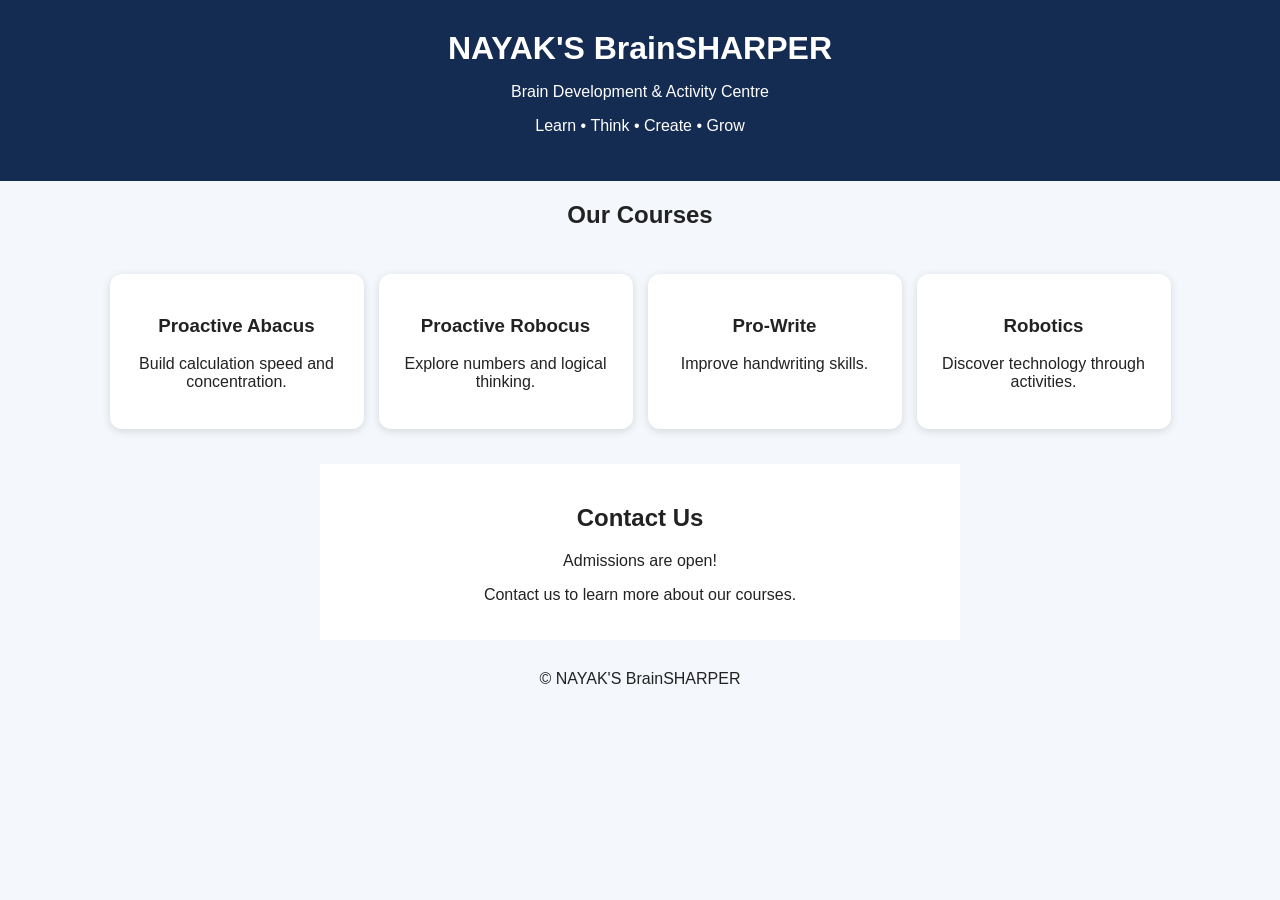
<file: index.html>
<!DOCTYPE html>

<html lang="en">

<head>

  <meta charset="UTF-8">

  <meta name="viewport" content="width=device-width, initial-scale=1.0">

  <title>NAYAK'S BrainSHARPER</title>

  <style>

    body {

      font-family: Arial, sans-serif;

      margin: 0;

      background: #f4f7fb;

      color: #222;

      text-align: center;

    }

    header {

      background: #142b52;

      color: white;

      padding: 30px 15px;

    }

    h1 { margin: 0 0 10px; }

    .courses {

      display: flex;

      flex-wrap: wrap;

      justify-content: center;

      gap: 15px;

      padding: 25px;

    }

    .course {

      background: white;

      padding: 22px;

      border-radius: 12px;

      width: 210px;

      box-shadow: 0 2px 8px #0002;

    }

    .contact {

      background: white;

      margin: 10px auto 30px;

      padding: 20px;

      max-width: 600px;

    }

  </style>

</head>

<body>

  <header>

    <h1>NAYAK'S BrainSHARPER</h1>

    <p>Brain Development &amp; Activity Centre</p>

    <p>Learn • Think • Create • Grow</p>

  </header>

  <h2>Our Courses</h2>

  <div class="courses">

    <div class="course"><h3>Proactive Abacus</h3><p>Build calculation speed and concentration.</p></div>

    <div class="course"><h3>Proactive Robocus</h3><p>Explore numbers and logical thinking.</p></div>

    <div class="course"><h3>Pro-Write</h3><p>Improve handwriting skills.</p></div>

    <div class="course"><h3>Robotics</h3><p>Discover technology through activities.</p></div>

  </div>

  <div class="contact">

    <h2>Contact Us</h2>

    <p>Admissions are open!</p>

    <p>Contact us to learn more about our courses.</p>

  </div>

  <footer>

    <p>© NAYAK'S BrainSHARPER</p>

  </footer>

</body>

</html>
</file>
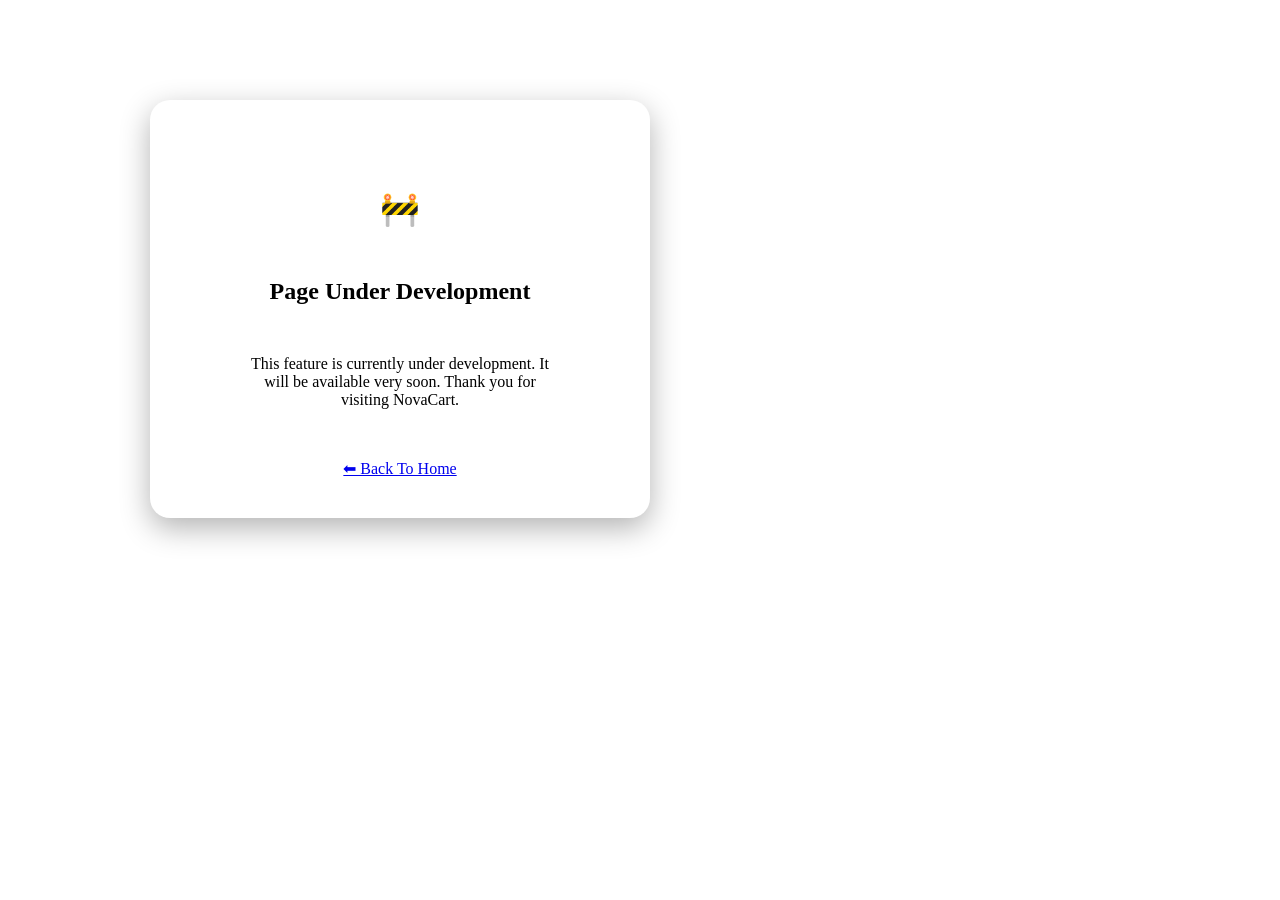
<file: nova.html>
<!DOCTYPE html>
<html lang="en">
<head>
<meta charset="UTF-8">
<meta name="viewport" content="width=device-width, initial-scale=1.0">
<title>NovaCart | Coming Soon</title>

<style>
*{
    margin: 50px;
    align-items: center ;
    box-sizing: border-box;
}
body{
    align-self: center;
    width: 200px;
    height: 3px;
}
.container{
    width:500px;
    background:#fff;
    padding:40px;
    border-radius:20px;
    text-align:center;
    box-shadow:0 10px 30px rgba(0,0,0,.3);
}


</style>

</head>
<body>

<div class="container">

    <h1>🚧</h1>

    <h2>Page Under Development</h2>

    <p>
        This feature is currently under development.
        It will be available very soon.
        Thank you for visiting NovaCart.
    </p>

    <a href="index.html" class="btn">
        ⬅ Back To Home
    </a>

</div>

</body>
</html>
</file>
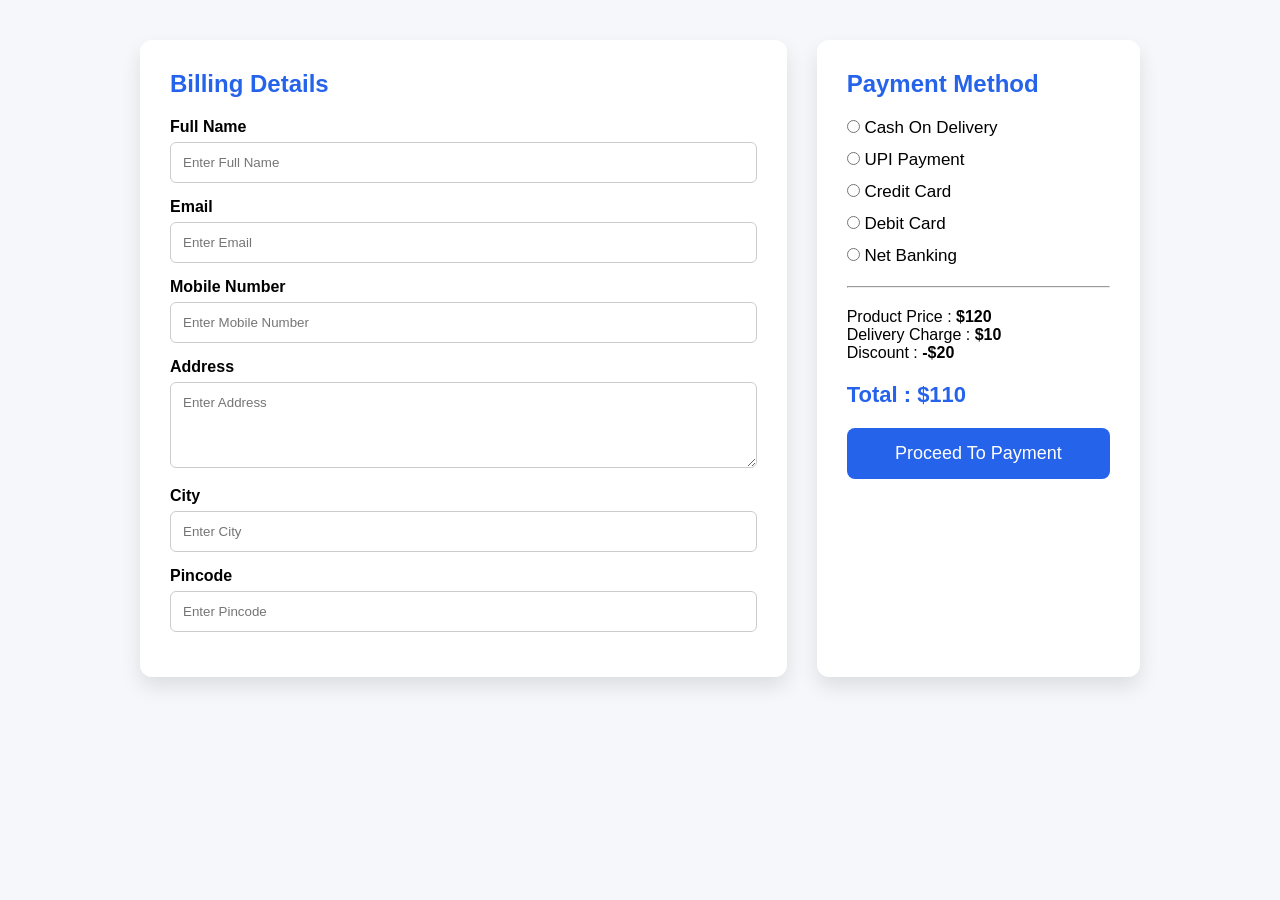
<file: pay.html>
<!DOCTYPE html>
<html lang="en">
<head>
<meta charset="UTF-8">
<meta name="viewport" content="width=device-width, initial-scale=1.0">
<title>Billing & Payment</title>

<style>

*{
margin:0;
padding:0;
box-sizing:border-box;
font-family:Arial,sans-serif;
}

body{
background:#f5f7fb;
padding:40px;
}

.container{
max-width:1000px;
margin:auto;
display:grid;
grid-template-columns:2fr 1fr;
gap:30px;
}

.billing,
.payment{
background:#fff;
padding:30px;
border-radius:12px;
box-shadow:0 10px 20px rgba(0,0,0,.1);
}

h2{
color:#2563eb;
margin-bottom:20px;
}

.input-box{
margin-bottom:15px;
}

.input-box label{
display:block;
margin-bottom:6px;
font-weight:bold;
}

.input-box input,
.input-box textarea,
.input-box select{
width:100%;
padding:12px;
border:1px solid #ccc;
border-radius:6px;
}

.payment label{
display:block;
margin:12px 0;
font-size:17px;
}

.total{
margin-top:20px;
font-size:22px;
font-weight:bold;
color:#2563eb;
}

button{
width:100%;
margin-top:20px;
padding:15px;
background:#2563eb;
color:white;
border:none;
border-radius:8px;
font-size:18px;
cursor:pointer;
}

button:hover{
background:#f59e0b;
}

@media(max-width:768px){

.container{
grid-template-columns:1fr;
}

}

</style>

</head>

<body>

<div class="container">

<div class="billing">

<h2>Billing Details</h2>

<div class="input-box">
<label>Full Name</label>
<input type="text" placeholder="Enter Full Name">
</div>

<div class="input-box">
<label>Email</label>
<input type="email" placeholder="Enter Email">
</div>

<div class="input-box">
<label>Mobile Number</label>
<input type="text" placeholder="Enter Mobile Number">
</div>

<div class="input-box">
<label>Address</label>
<textarea rows="4" placeholder="Enter Address"></textarea>
</div>

<div class="input-box">
<label>City</label>
<input type="text" placeholder="Enter City">
</div>

<div class="input-box">
<label>Pincode</label>
<input type="text" placeholder="Enter Pincode">
</div>

</div>

<div class="payment">

<h2>Payment Method</h2>

<label>
<input type="radio" name="pay">
 Cash On Delivery
</label>

<label>
<input type="radio" name="pay">
 UPI Payment
</label>

<label>
<input type="radio" name="pay">
 Credit Card
</label>

<label>
<input type="radio" name="pay">
 Debit Card
</label>

<label>
<input type="radio" name="pay">
 Net Banking
</label>

<hr style="margin:20px 0;">

<p>Product Price : <b>$120</b></p>
<p>Delivery Charge : <b>$10</b></p>
<p>Discount : <b>-$20</b></p>

<div class="total">
Total : $110
</div>

<button onclick="window.location.href='payment.html'">
Proceed To Payment
</button>

</div>

</div>

</body>
</html>
</file>
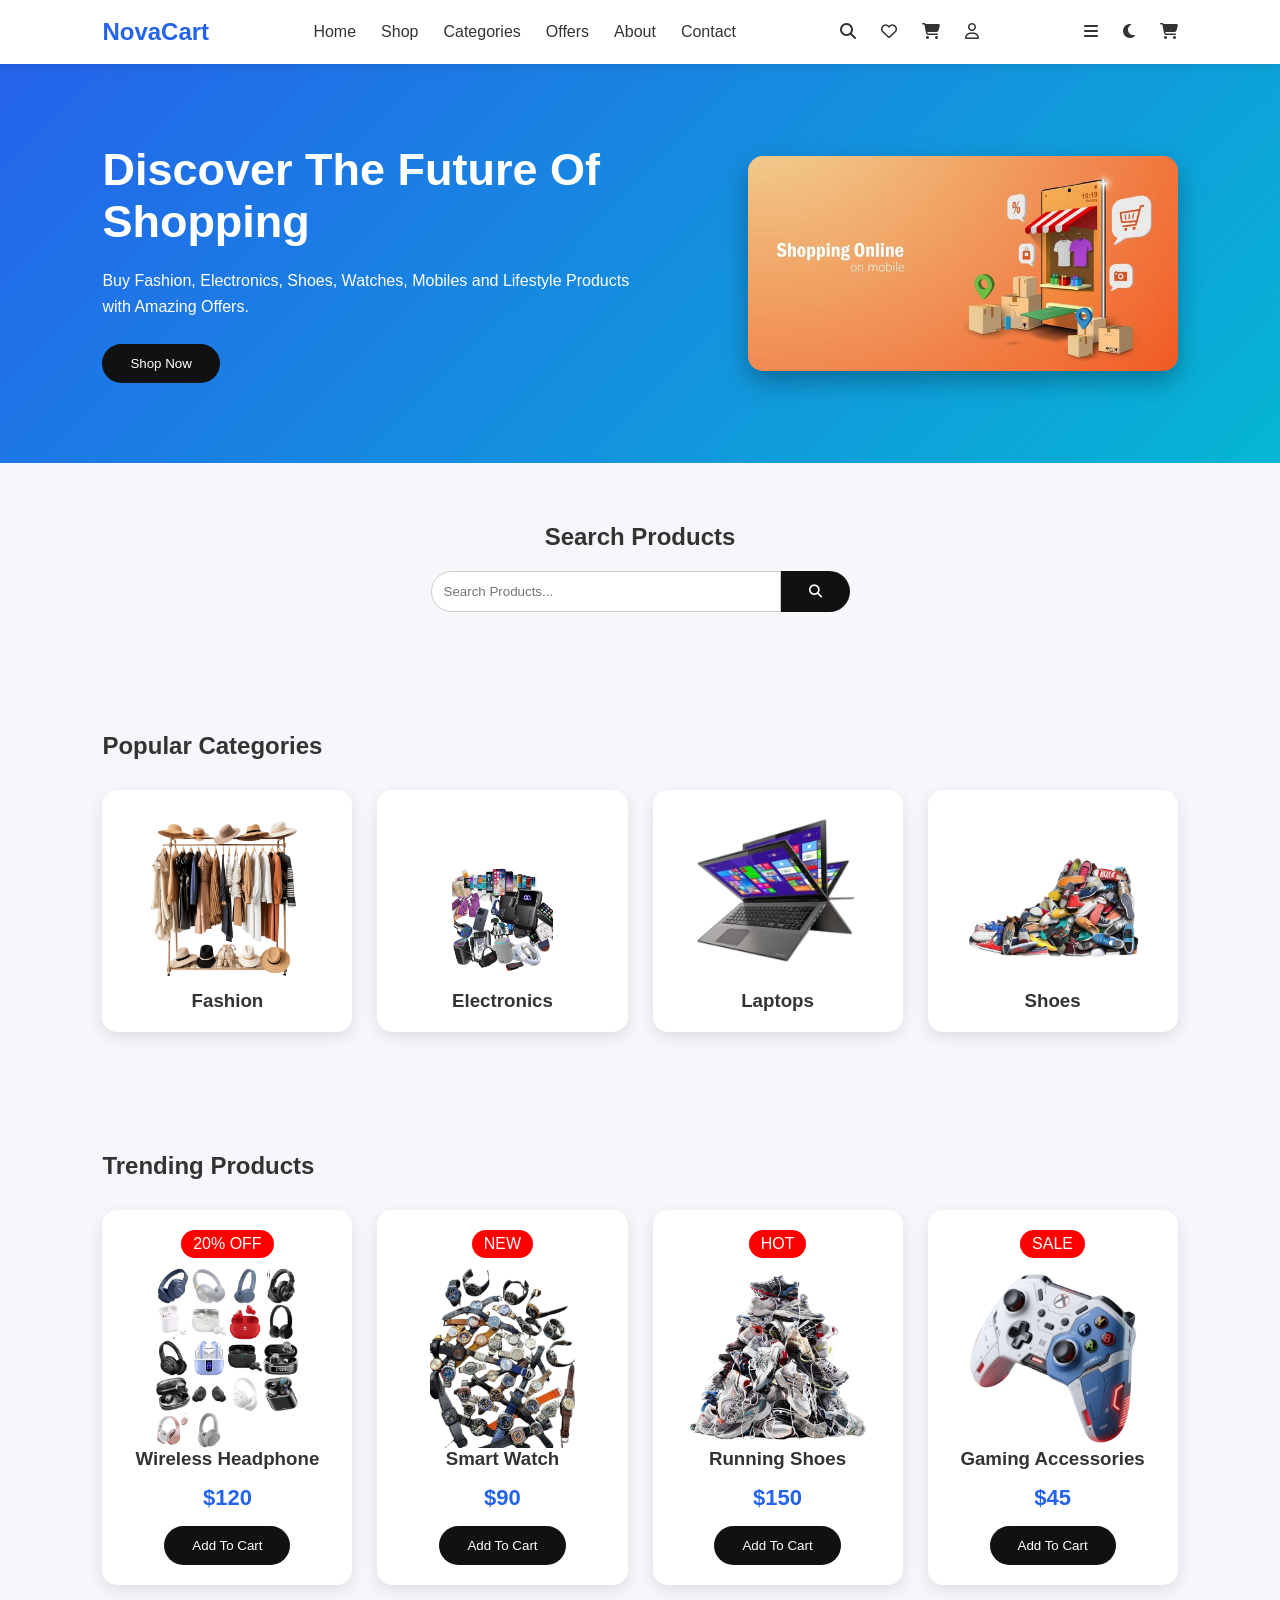
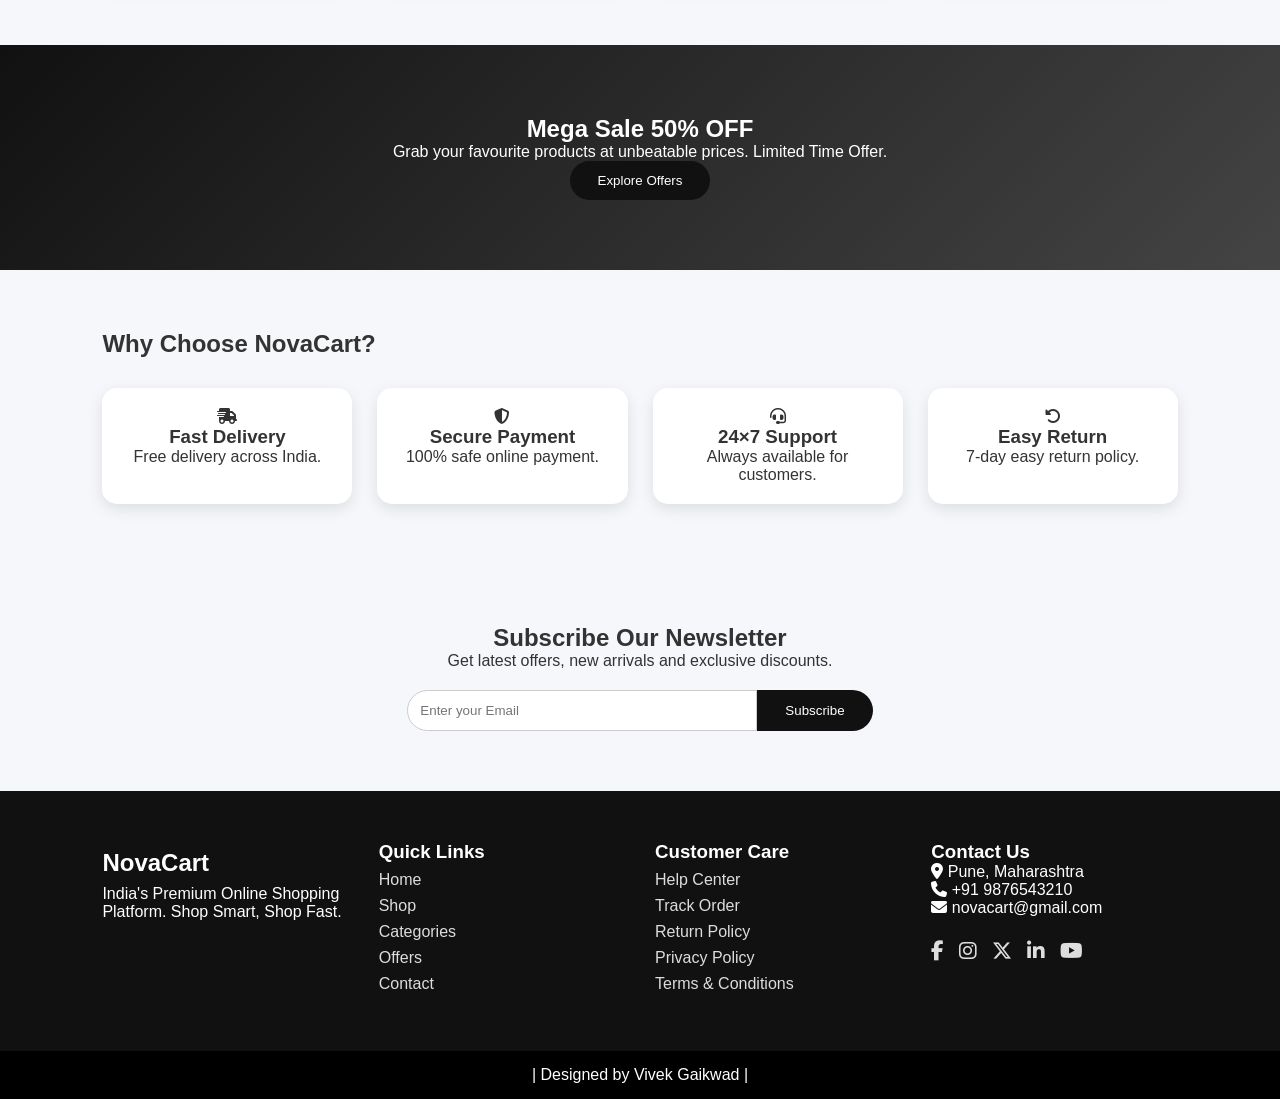
<file: V.HTML>
<!DOCTYPE html>
<html lang="en">
<head>
    <meta charset="UTF-8">
    <meta name="viewport" content="width=device-width, initial-scale=1.0">
    <title> nova card | Premium Shopping</title>

    <link rel="stylesheet" href="V.CSS">

    <link rel="stylesheet"
    href="https://cdnjs.cloudflare.com/ajax/libs/font-awesome/6.7.2/css/all.min.css">
    <link rel="stylesheet" href="./payment.html">
</head>

<body>


<header>

<nav class="navbar">

    <div class="logo">
        <a href="nova.html">
            <h2>NovaCart</h2>
        </a>
    </div>

    <ul class="menu">

        <li><a href="nova.html">Home</a></li>

        <li><a href="nova.html">Shop</a></li>

        <li><a href="nova.html">Categories</a></li>

        <li><a href="nova.html">Offers</a></li>

        <li><a href="nova.html">About</a></li>

        <li><a href="nova.html">Contact</a></li>

    </ul>

    <div class="nav-icons">

        <a href="nova.html">
            <i class="fa-solid fa-magnifying-glass"></i>
        </a>

        <a href="nova.html">
            <i class="fa-regular fa-heart"></i>
        </a>

        <a href="nova.html">
            <i class="fa-solid fa-cart-shopping"></i>
        </a>

        <a href="nova.html">
            <i class="fa-regular fa-user"></i>
        </a>

    </div>

    <div class="nav-icons">

        <a href="nova.html">
            <i class="fa-solid fa-bars menu-btn"></i>
        </a>

        <a href="nova.html">
            <i class="fa-solid fa-moon dark-btn"></i>
        </a>

        <a href="nova.html">
            <i class="fa-solid fa-cart-shopping"></i>
        </a>

    </div>

</nav>

</header>



<section class="hero">

    <div class="hero-left">

        <h1>Discover The Future Of Shopping</h1>

        <p>
            Buy Fashion, Electronics, Shoes, Watches,
            Mobiles and Lifestyle Products with Amazing Offers.
        </p>

        <button class="shop-btn"
        onclick="window.location.href='nova.html'">
            Shop Now
        </button>

    </div>

    <div class="hero-right">

        <a href="nova.html">
            <img src="./shopping.jpg" alt="Banner">
        </a>

    </div>

</section>

<!-- ================= SEARCH ================= -->

<section class="search">

<h2>Search Products</h2>

<div class="search-box">

<input type="text"
placeholder="Search Products...">

<button onclick="window.location.href='nova.html'">

<i class="fa-solid fa-search"></i>

</button>

</div>

</section>

<!-- ================= CATEGORIES ================= -->

<section class="category">

<h2>Popular Categories</h2>

<div class="category-container">

<div class="category-card">
<a href="nova.html">
<img src="./fashion.png" alt="Fashion">
<h3>Fashion</h3>
</a>
</div>

<div class="category-card">
<a href="nova.html">
<img src="./Electronics.png" alt="Electronics">
<h3>Electronics</h3>
</a>
</div>

<div class="category-card">
<a href="nova.html">
<img src="./laptops 1.png" alt="Laptop">
<h3>Laptops</h3>
</a>
</div>

<div class="category-card">
<a href="nova.html">
<img src="./shoes 1.png" alt="Shoes">
<h3>Shoes</h3>
</a>
</div>

</div>

</section>
<!-- ================= TRENDING PRODUCTS ================= -->

<section class="products">

    <h2>Trending Products</h2>

    <div class="product-container">

        <!-- Product 1 -->
        <div class="product-card">

            <span class="sale">20% OFF</span>

            <a href="nova.html">
                <img src="./wireless headphone.png" alt="Headphone">
                <h3>Wireless Headphone</h3>
            </a>

            <p class="price">$120</p>

            <button onclick="addToCart('Wireless Headphone',120,'./')">
            Add To Cart
            </button>

        </div>

        <!-- Product 2 -->
        <div class="product-card">

            <span class="sale">NEW</span>

            <a href="nova.html">
                <img src="./smart watch colllection.png" alt="Watch">
                <h3>Smart Watch</h3>
            </a>

            <p class="price">$90</p>

            <button onclick="window.location.href='nova.html'">
                Add To Cart
            </button>

        </div>

        <!-- Product 3 -->
        <div class="product-card">

            <span class="sale">HOT</span>

            <a href="nova.html">
                <img src="./shoes collection.jpg" alt="Shoes">
                <h3>Running Shoes</h3>
            </a>

            <p class="price">$150</p>

            <button onclick="window.location.href='nova.html'">
                Add To Cart
            </button>

        </div>

        <!-- Product 4 -->
        <div class="product-card">

            <span class="sale">SALE</span>

            <a href="nova.html">
                <img src="./gamming.png" alt="Gaming Accessories">
                <h3>Gaming Accessories</h3>
            </a>

            <p class="price">$45</p>

            <button onclick="window.location.href='nova.html'">
                Add To Cart
            </button>

        </div>

    </div>

</section>

<!-- ================= OFFER SECTION ================= -->

<section class="offer">

    <div class="offer-content">

        <h1> Mega Sale 50% OFF</h1>

        <p>
            Grab your favourite products at unbeatable prices.
            Limited Time Offer.
        </p>

        <button onclick="window.location.href='nova.html'">
            Explore Offers
        </button>

    </div>

</section>

<!-- ================= WHY CHOOSE US ================= -->

<section class="why">

    <h2>Why Choose NovaCart?</h2>

    <div class="why-container">

        <div class="why-card">
            <i class="fa-solid fa-truck-fast"></i>
            <h3>Fast Delivery</h3>
            <p>Free delivery across India.</p>
        </div>

        <div class="why-card">
            <i class="fa-solid fa-shield-halved"></i>
            <h3>Secure Payment</h3>
            <p>100% safe online payment.</p>
        </div>

        <div class="why-card">
            <i class="fa-solid fa-headset"></i>
            <h3>24×7 Support</h3>
            <p>Always available for customers.</p>
        </div>

        <div class="why-card">
            <i class="fa-solid fa-rotate-left"></i>
            <h3>Easy Return</h3>
            <p>7-day easy return policy.</p>
        </div>

    </div>

</section>

<!-- ================= NEWSLETTER ================= -->

<section class="newsletter">

    <h2>Subscribe Our Newsletter</h2>

    <p>
        Get latest offers, new arrivals and exclusive discounts.
    </p>

    <div class="newsletter-box">

        <input type="email"
        placeholder="Enter your Email">

        <button onclick="window.location.href='nova.html'">
            Subscribe
        </button>

    </div>

</section>

<!-- ================= FOOTER ================= -->

<footer>

    <div class="footer-container">

        <!-- Logo -->

        <div class="footer-box">

            <a href="index.html" style="text-decoration:none; color:inherit;">
                <h2>NovaCart</h2>
            </a>

            <p>
                India's Premium Online Shopping Platform.
                Shop Smart, Shop Fast.
            </p>

        </div>

        <!-- Quick Links -->

        <div class="footer-box">

            <h3>Quick Links</h3>

            <a href="nova.html">Home</a>

            <a href="nova.html">Shop</a>

            <a href="nova.html">Categories</a>

            <a href="nova.html">Offers</a>

            <a href="nova.html">Contact</a>

        </div>

        <!-- Customer Care -->

        <div class="footer-box">

            <h3>Customer Care</h3>

            <a href="nova.html">Help Center</a>

            <a href="nova.html">Track Order</a>

            <a href="nova.html">Return Policy</a>

            <a href="nova.html">Privacy Policy</a>

            <a href="nova.html">Terms & Conditions</a>

        </div>

        <!-- Contact -->

        <div class="footer-box">

            <h3>Contact Us</h3>

            <p><i class="fa-solid fa-location-dot"></i> Pune, Maharashtra</p>

            <p><i class="fa-solid fa-phone"></i> +91 9876543210</p>

            <p><i class="fa-solid fa-envelope"></i> novacart@gmail.com</p>

            <div class="social">

                <a href="nova.html">
                    <i class="fa-brands fa-facebook-f"></i>
                </a>

                <a href="nova.html">
                    <i class="fa-brands fa-instagram"></i>
                </a>

                <a href="nova.html">
                    <i class="fa-brands fa-x-twitter"></i>
                </a>

                <a href="nova.html">
                    <i class="fa-brands fa-linkedin-in"></i>
                </a>

                <a href="nova.html">
                    <i class="fa-brands fa-youtube"></i>
                </a>

            </div>

        </div>

    </div>

</footer>

<!-- ================= COPYRIGHT ================= -->

<section class="copyright">

    <p>
         | Designed by Vivek Gaikwad | 
    </p>

</section>

</body>
</html>
</file>
<file: V.CSS>
/* ===== RESET ===== */
*{margin:0;padding:0;box-sizing:border-box;font-family:Arial,sans-serif;}
body{background:#f5f7fa;color:#333;}
a{text-decoration:none;color:inherit;}
img{width:100%;display:block;}
section{padding:60px 8%;}

/* ===== NAVBAR ===== */
header{background:#fff;position:sticky;top:0;box-shadow:0 2px 10px rgba(0,0,0,.1);z-index:1000;}
.navbar{display:flex;justify-content:space-between;align-items:center;padding:18px 8%;}
.logo h2{color:#2563eb;}
.menu,.nav-icons{display:flex;list-style:none;gap:25px;}
.menu a:hover,.nav-icons a:hover{color:#2563eb;}

/* ===== HERO ===== */
.hero{display:flex;align-items:center;justify-content:space-between;padding:80px 8%;background:linear-gradient(135deg,#2563eb,#06b6d4);color:#fff;}
.hero-left{width:50%;}
.hero-left h1{font-size:45px;margin-bottom:20px;}
.hero-left p{margin-bottom:25px;line-height:1.6;}
.hero-right{width:40%;}
.hero-right img{border-radius:15px;box-shadow:0 10px 25px rgba(0,0,0,.3);}

/* ===== BUTTON ===== */
button,.btn{
background:#111;
color:#fff;
border:none;
padding:12px 28px;
border-radius:30px;
cursor:pointer;
transition:.3s;
}
button:hover,.btn:hover{background:#2563eb;}

/* ===== SEARCH ===== */
.search{text-align:center;}
.search-box{display:flex;justify-content:center;margin-top:20px;}
.search-box input{width:350px;padding:12px;border:1px solid #ccc;border-radius:30px 0 0 30px;}
.search-box button{border-radius:0 30px 30px 0;}

/* ===== COMMON CARDS ===== */
.category-container,
.product-container,
.why-container{
display:grid;
grid-template-columns:repeat(auto-fit,minmax(220px,1fr));
gap:25px;
margin-top:30px;
}

.category-card,
.product-card,
.why-card{
background:#fff;
padding:20px;
border-radius:15px;
text-align:center;
box-shadow:0 5px 15px rgba(0,0,0,.1);
transition:.3s;
}

.category-card:hover,
.product-card:hover,
.why-card:hover{
transform:translateY(-8px);
}

.product-card img,
.category-card img{
height:180px;
object-fit:contain;
}

.sale{
display:inline-block;
background:red;
color:#fff;
padding:5px 12px;
border-radius:20px;
margin-bottom:10px;
}

.price{
font-size:22px;
font-weight:bold;
color:#2563eb;
margin:15px 0;
}

/* ===== OFFER ===== */
.offer{
background:linear-gradient(135deg,#111,#444);
color:#fff;
text-align:center;
padding:70px 8%;
}

/* ===== NEWSLETTER ===== */
.newsletter{text-align:center;}
.newsletter-box{
display:flex;
justify-content:center;
margin-top:20px;
}
.newsletter-box input{
width:350px;
padding:12px;
border:1px solid #ccc;
border-radius:30px 0 0 30px;
}
.newsletter-box button{
border-radius:0 30px 30px 0;
}

/* ===== FOOTER ===== */
footer{
background:#111;
color:#fff;
padding:50px 8%;
}
.footer-container{
display:grid;
grid-template-columns:repeat(auto-fit,minmax(220px,1fr));
gap:30px;
}
.footer-box a{
display:block;
margin:8px 0;
color:#ddd;
}
.footer-box a:hover{color:#00bfff;}
.social{
display:flex;
gap:15px;
margin-top:15px;
font-size:20px;
}
.copyright{
background:#000;
color:#fff;
text-align:center;
padding:15px;
}
</file>
